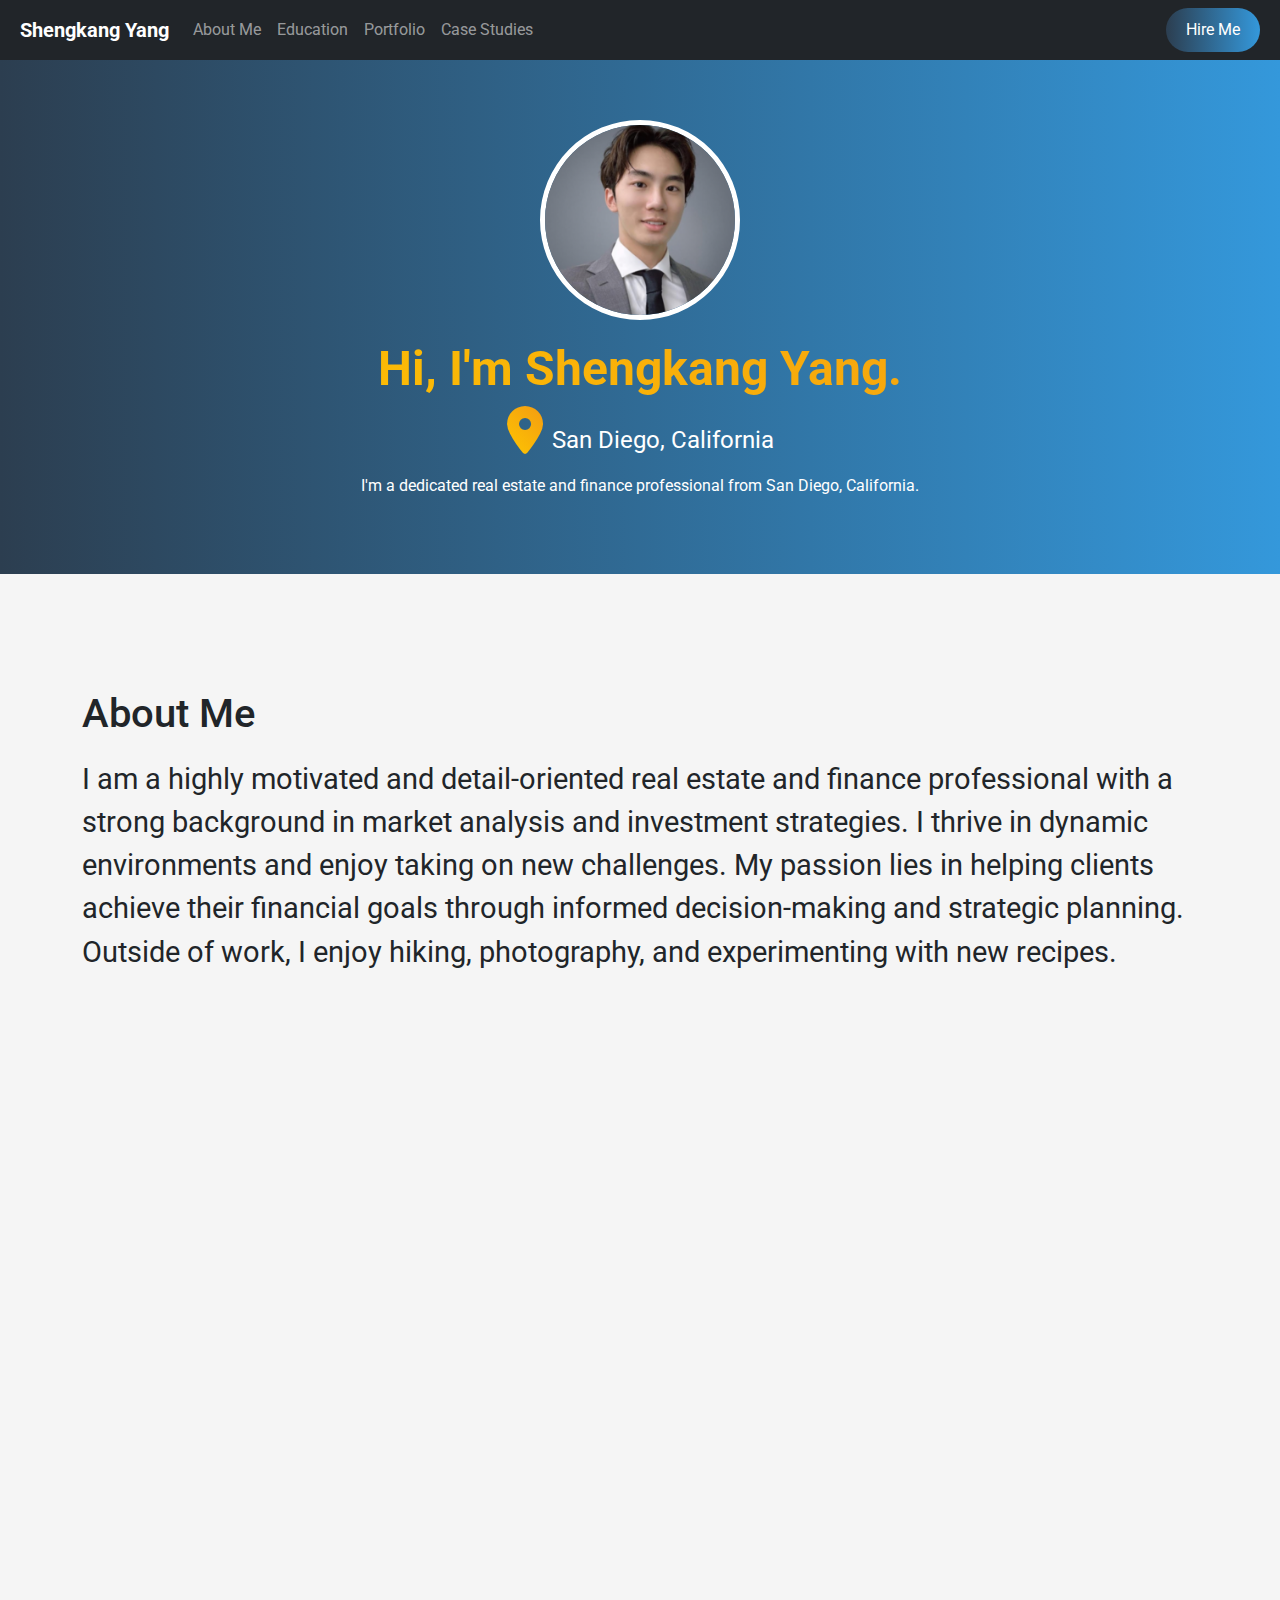
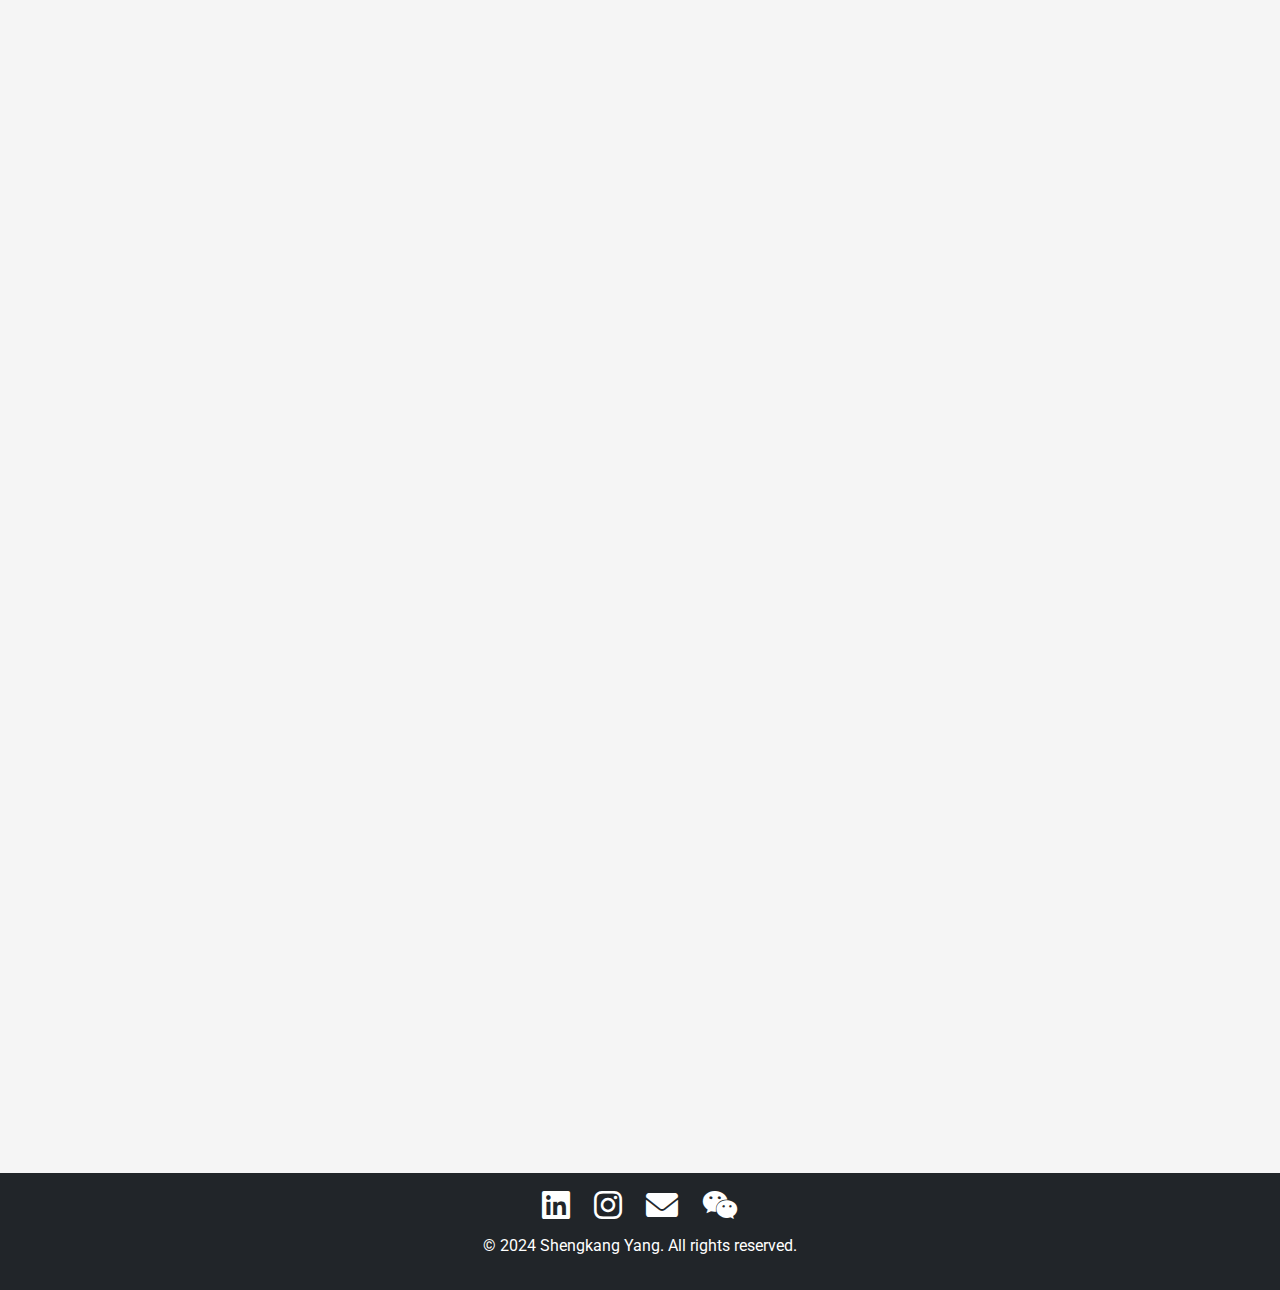
<file: index.html>
<!DOCTYPE html>
<html lang="en">
<head>
    <meta charset="UTF-8">
    <meta name="viewport" content="width=device-width, initial-scale=1.0">
    <title>Shengkang Yang - Professional Portfolio</title>
    <link href="https://cdn.jsdelivr.net/npm/bootstrap@5.1.3/dist/css/bootstrap.min.css" rel="stylesheet">
    <link rel="stylesheet" href="https://cdnjs.cloudflare.com/ajax/libs/font-awesome/6.0.0-beta3/css/all.min.css">
    <link href="https://fonts.googleapis.com/css2?family=Roboto:wght@400;700&display=swap" rel="stylesheet">
    <link rel="stylesheet" href="styles.css">
</head>
<body>
    <nav class="navbar navbar-expand-lg navbar-dark bg-dark fixed-top">
        <div class="container-fluid">
            <a class="navbar-brand" href="#">Shengkang Yang</a>
            <button class="navbar-toggler" type="button" data-bs-toggle="collapse" data-bs-target="#navbarNav" aria-controls="navbarNav" aria-expanded="false" aria-label="Toggle navigation">
                <span class="navbar-toggler-icon"></span>
            </button>
            <div class="collapse navbar-collapse" id="navbarNav">
                <ul class="navbar-nav me-auto">
                    <li class="nav-item"><a class="nav-link" href="#about">About Me</a></li>
                    <li class="nav-item"><a class="nav-link" href="#education">Education</a></li>
                    <li class="nav-item"><a class="nav-link" href="pdf/resume.pdf">Portfolio</a></li>
                    <li class="nav-item"><a class="nav-link" href="#case-studies">Case Studies</a></li>
                </ul>
                <a class="btn hire-me-btn" href="mailto:shy032@ucsd.edu?subject=Hey! Sheng, I want to hire you&body=Hi Shengkang, I would like to discuss a job opportunity with you.">Hire Me</a>
            </div>
        </div>
    </nav>
    <header class="intro-section text-center text-white">
        <div class="container">
            <img src="images/myself.jpg" alt="Shengkang Yang" class="profile-img" id="reactive-image">
            <h1 class="gradient-text">Hi, I'm Shengkang Yang.</h1>
            <p class="location"><i class="fas fa-map-marker-alt gradient-text"></i> <span class="location-text">San Diego, California</span></p>
            <p>I'm a dedicated real estate and finance professional from San Diego, California.</p>
        </div>
    </header>
    <div class="container mt-5 pt-5">
        <section id="about" class="mb-4 reveal-on-scroll">
            <h2 class="section-title">About Me</h2>
            <p class="larger-text">I am a highly motivated and detail-oriented real estate and finance professional with a strong background in market analysis and investment strategies. I thrive in dynamic environments and enjoy taking on new challenges. My passion lies in helping clients achieve their financial goals through informed decision-making and strategic planning. Outside of work, I enjoy hiking, photography, and experimenting with new recipes.</p>
        </section>
        <br>
        <br>
        <br>
        <br>
        <section id="chart" class="mb-4 reveal-on-scroll">
            <h2 class="section-title">Part Realtor, Part Trader</h2>
            <div class="row">
                <div class="col-md-6 edge-text">
                    <h3>Part Realtor</h3>
                    <ul>
                        <li>Property Sales</li>
                        <li>Client Relations</li>
                        <li>Market Analysis</li>
                        <li>Negotiation</li>
                        <li>Real Estate Investment</li>
                    </ul>
                </div>
                <div class="col-md-6 edge-text">
                    <h3>Part Trader</h3>
                    <ul>
                        <li>Stock Trading</li>
                        <li>Options Trading</li>
                        <li>Market Research</li>
                        <li>Technical Analysis</li>
                        <li>Risk Management</li>
                    </ul>
                </div>
                <div class="col-md-12 text-center">
                    <img src="images/pie.png" alt="Pie Chart" class="img-fluid reveal-on-scroll large-img">
                </div>
            </div>
        </section>
        <br>
        <br>
        <br>
        <br>
        <section id="random-facts" class="mb-4 reveal-on-scroll">
            <div class="row">
                <div class="col-md-6">
                    <img src="images/b.png" alt="Random Fact Image" class="img-fluid egg-animation">
                </div>
                <div class="col-md-6 d-flex align-items-center">
                    <div class="content">
                        <h2 class="section-title">Random Facts</h2>
                        <ul>
                            <li>I love hiking in the mountains</li>
                            <li>Enjoy experimenting with new recipes</li>
                            <li>Avid reader of mystery novels</li>
                            <li>Passionate about photography</li>
                            <li>Play the guitar in my free time</li>
                            <li>Travel enthusiast</li>
                            <li>Big fan of sci-fi movies</li>
                        </ul>
                    </div>
                </div>
            </div>
        </section>
        <br>
        <br>
        <br>
        <br>
        
        <section id="education" class="mb-4 reveal-on-scroll">
            <h2 class="section-title">Education</h2>
            <p>Currently pursuing a degree in Finance at UCSD with a focus on real estate market analysis and investment strategies. I have consistently maintained a high GPA and am actively involved in various clubs and organizations related to finance and real estate. My passion for the field drives me to stay updated on market trends and continually seek opportunities for professional growth.</p>
            <p>As a member of the Real Estate Club, I have participated in numerous projects and networking events, gaining valuable insights and connections within the industry. My coursework and hands-on experiences have equipped me with the skills necessary to excel in real estate and finance, and I am eager to apply this knowledge in a professional setting.</p>
        </section>
        <br>
        <br>            
        <br>
        <section id="affiliations" class="mb-4 reveal-on-scroll">
            <h2 class="section-title">Affiliations</h2>
            <div class="affiliation-carousel-wrapper">
                <div class="affiliation-carousel">
                    <div class="affiliation-item"><img src="images/apa.png" alt="Company Logo 1"></div>
                    <div class="affiliation-item"><img src="images/eq.png" alt="Company Logo 2"></div>
                    <div class="affiliation-item"><img src="images/ftmo.png" alt="Company Logo 3"></div>
                    <div class="affiliation-item"><img src="images/nar.png" alt="Company Logo 4"></div>
                    <div class="affiliation-item"><img src="images/nmls.png" alt="Company Logo 5"></div>
                    <div class="affiliation-item"><img src="images/ucsd.png" alt="Company Logo 6"></div>
                </div>
            </div>
            <br>
            <br>
            <br>
            <br>
            <br>
            <br>
<section id="case-studies" class="mb-4">
    <h2>Case Studies</h2>
    <div class="row">
        <div class="col-md-12">
            <div class="case-study">
                <h3>Real Estate Transactions</h3>
                <div class="row">
                    <div class="col-md-6">
                        <p>Assisted in over 50 real estate transactions, ensuring smooth processes from market research to contract signing. Managed property listings and advertising campaigns, resulting in increased customer satisfaction and repeat business.</p>
                        <a href="index2.html" class="btn btn-outline-primary case-study-btn deeper-color">Read the Case Study</a>
                    </div>
                    <div class="col-md-6">
                        <div id="carouselRealEstate" class="carousel slide" data-bs-ride="carousel">
                            <div class="carousel-indicators">
                                <button type="button" data-bs-target="#carouselRealEstate" data-bs-slide-to="0" class="active" aria-current="true" aria-label="Slide 1"></button>
                                <button type="button" data-bs-target="#carouselRealEstate" data-bs-slide-to="1" aria-label="Slide 2"></button>
                                <button type="button" data-bs-target="#carouselRealEstate" data-bs-slide-to="2" aria-label="Slide 3"></button>
                            </div>
                            <div class="carousel-inner">
                                <div class="carousel-item active">
                                    <img src="images/hr1.jpg" class="d-block w-100" alt="Real Estate 1">
                                </div>
                                <div class="carousel-item">
                                    <img src="images/hr2.jpg" class="d-block w-100" alt="Real Estate 2">
                                </div>
                                <div class="carousel-item">
                                    <img src="images/hr3.jpg" class="d-block w-100" alt="Real Estate 3">
                                </div>
                            </div>
                            <button class="carousel-control-prev" type="button" data-bs-target="#carouselRealEstate" data-bs-slide="prev">
                                <span class="carousel-control-prev-icon" aria-hidden="true"></span>
                                <span class="visually-hidden">Previous</span>
                            </button>
                            <button class="carousel-control-next" type="button" data-bs-target="#carouselRealEstate" data-bs-slide="next">
                                <span class="carousel-control-next-icon" aria-hidden="true"></span>
                                <span class="visually-hidden">Next</span>
                            </button>
                        </div>
                    </div>
                </div>
            </div>
        </div>
        <br>
        <br>
        <div class="col-md-12">
            <div class="case-study">
                <h3>Financial Analysis and Trading</h3>
                <div class="row">
                    <div class="col-md-6">
                        <p>Conducted in-depth financial analysis to identify trading opportunities. Successfully predicted market trends and executed high-profit trades, including a 2000% profit on Luna Coin and 353% profit on a $6,500 investment on Robinhood.</p>
                        <a href="index3.html" class="btn btn-outline-primary case-study-btn deeper-color">Read the Case Study</a>
                    </div>
                    <div class="col-md-6">
                        <div id="carouselFinancial" class="carousel slide" data-bs-ride="carousel">
                            <div class="carousel-indicators">
                                <button type="button" data-bs-target="#carouselFinancial" data-bs-slide-to="0" class="active" aria-current="true" aria-label="Slide 1"></button>
                                <button type="button" data-bs-target="#carouselFinancial" data-bs-slide-to="1" aria-label="Slide 2"></button>
                                <button type="button" data-bs-target="#carouselFinancial" data-bs-slide-to="2" aria-label="Slide 3"></button>
                            </div>
                            <div class="carousel-inner">
                                <div class="carousel-item active">
                                    <img src="images/r.png" class="d-block w-100" alt="Investing">
                                </div>
                                <div class="carousel-item">
                                    <img src="images/m.png" class="d-block w-100" alt="Crypto">
                                </div>
                                <div class="carousel-item">
                                    <img src="images/c.png" class="d-block w-100" alt="Quotes">
                                </div>
                            </div>
                            <button class="carousel-control-prev" type="button" data-bs-target="#carouselFinancial" data-bs-slide="prev">
                                <span class="carousel-control-prev-icon" aria-hidden="true"></span>
                                <span class="visually-hidden">Previous</span>
                            </button>
                            <button class="carousel-control-next" type="button" data-bs-target="#carouselFinancial" data-bs-slide="next">
                                <span class="carousel-control-next-icon" aria-hidden="true"></span>
                                <span class="visually-hidden">Next</span>
                            </button>
                        </div>
                    </div>
                </div>
            </div>
        </div>
        <br>
        <br>
        <div class="col-md-12">
            <div class="case-study">
                <h3>Mentorship at UCSD</h3>
                <div class="row">
                    <div class="col-md-6">
                        <p>Provided guidance and support to at-risk youth, helping them develop coping skills and improve behavior. Built positive mentoring relationships, empowering individuals to regain control of their daily lives and plan for long-term success.</p>
                        <a href="index4.html" class="btn btn-outline-primary case-study-btn deeper-color">Read the Case Study</a>
                    </div>
                    <div class="col-md-6">
                        <div id="carouselMentorship" class="carousel slide" data-bs-ride="carousel">
                            <div class="carousel-indicators">
                                <button type="button" data-bs-target="#carouselMentorship" data-bs-slide-to="0" class="active" aria-current="true" aria-label="Slide 1"></button>
                                <button type="button" data-bs-target="#carouselMentorship" data-bs-slide-to="1" aria-label="Slide 2"></button>
                                <button type="button" data-bs-target="#carouselMentorship" data-bs-slide-to="2" aria-label="Slide 3"></button>
                            </div>
                            <div class="carousel-inner">
                                <div class="carousel-item active">
                                    <img src="images/mentorship_1.jpg" class="d-block w-100" alt="Mentorship 1">
                                </div>
                                <div class="carousel-item">
                                    <img src="images/mentorship_2.jpg" class="d-block w-100" alt="Mentorship 2">
                                </div>
                                <div class="carousel-item">
                                    <img src="images/mentorship_3.jpg" class="d-block w-100" alt="Mentorship 3">
                                </div>
                            </div>
                            <button class="carousel-control-prev" type="button" data-bs-target="#carouselMentorship" data-bs-slide="prev">
                                <span class="carousel-control-prev-icon" aria-hidden="true"></span>
                                <span class="visually-hidden">Previous</span>
                            </button>
                            <button class="carousel-control-next" type="button" data-bs-target="#carouselMentorship" data-bs-slide="next">
                                <span class="carousel-control-next-icon" aria-hidden="true"></span>
                                <span class="visually-hidden">Next</span>
                            </button>
                        </div>
                    </div>
                </div>
            </div>
        </div>
    </div>
</section>
            
        
        
        <section id="hire-me" class="mb-4 reveal-on-scroll">
            <h2 class="section-title">Hire Me</h2>
            <p>If you're interested in hiring me, please <a href="mailto:shy032@ucsd.edu?subject=Hey! Sheng, I want to hire you&body=Hi Shengkang, I would like to discuss a job opportunity with you.">email me</a>.</p>
        </section>
    </div>
    <footer class="bg-dark text-white text-center p-3 mt-4">
        <div>
            <a href="https://www.linkedin.com"><i class="fab fa-linkedin fa-2x"></i></a>
            <a href="https://www.instagram.com"><i class="fab fa-instagram fa-2x"></i></a>
            <a href="mailto:shy032@ucsd.edu"><i class="fas fa-envelope fa-2x"></i></a>
            <a href="https://web.wechat.com"><i class="fab fa-weixin fa-2x"></i></a>
        </div>
        <p>&copy; 2024 Shengkang Yang. All rights reserved.</p>
    </footer>
    <script src="https://cdn.jsdelivr.net/npm/bootstrap@5.1.3/dist/js/bootstrap.bundle.min.js"></script>
    <script src="script.js"></script>
</body>
</html>
</file>
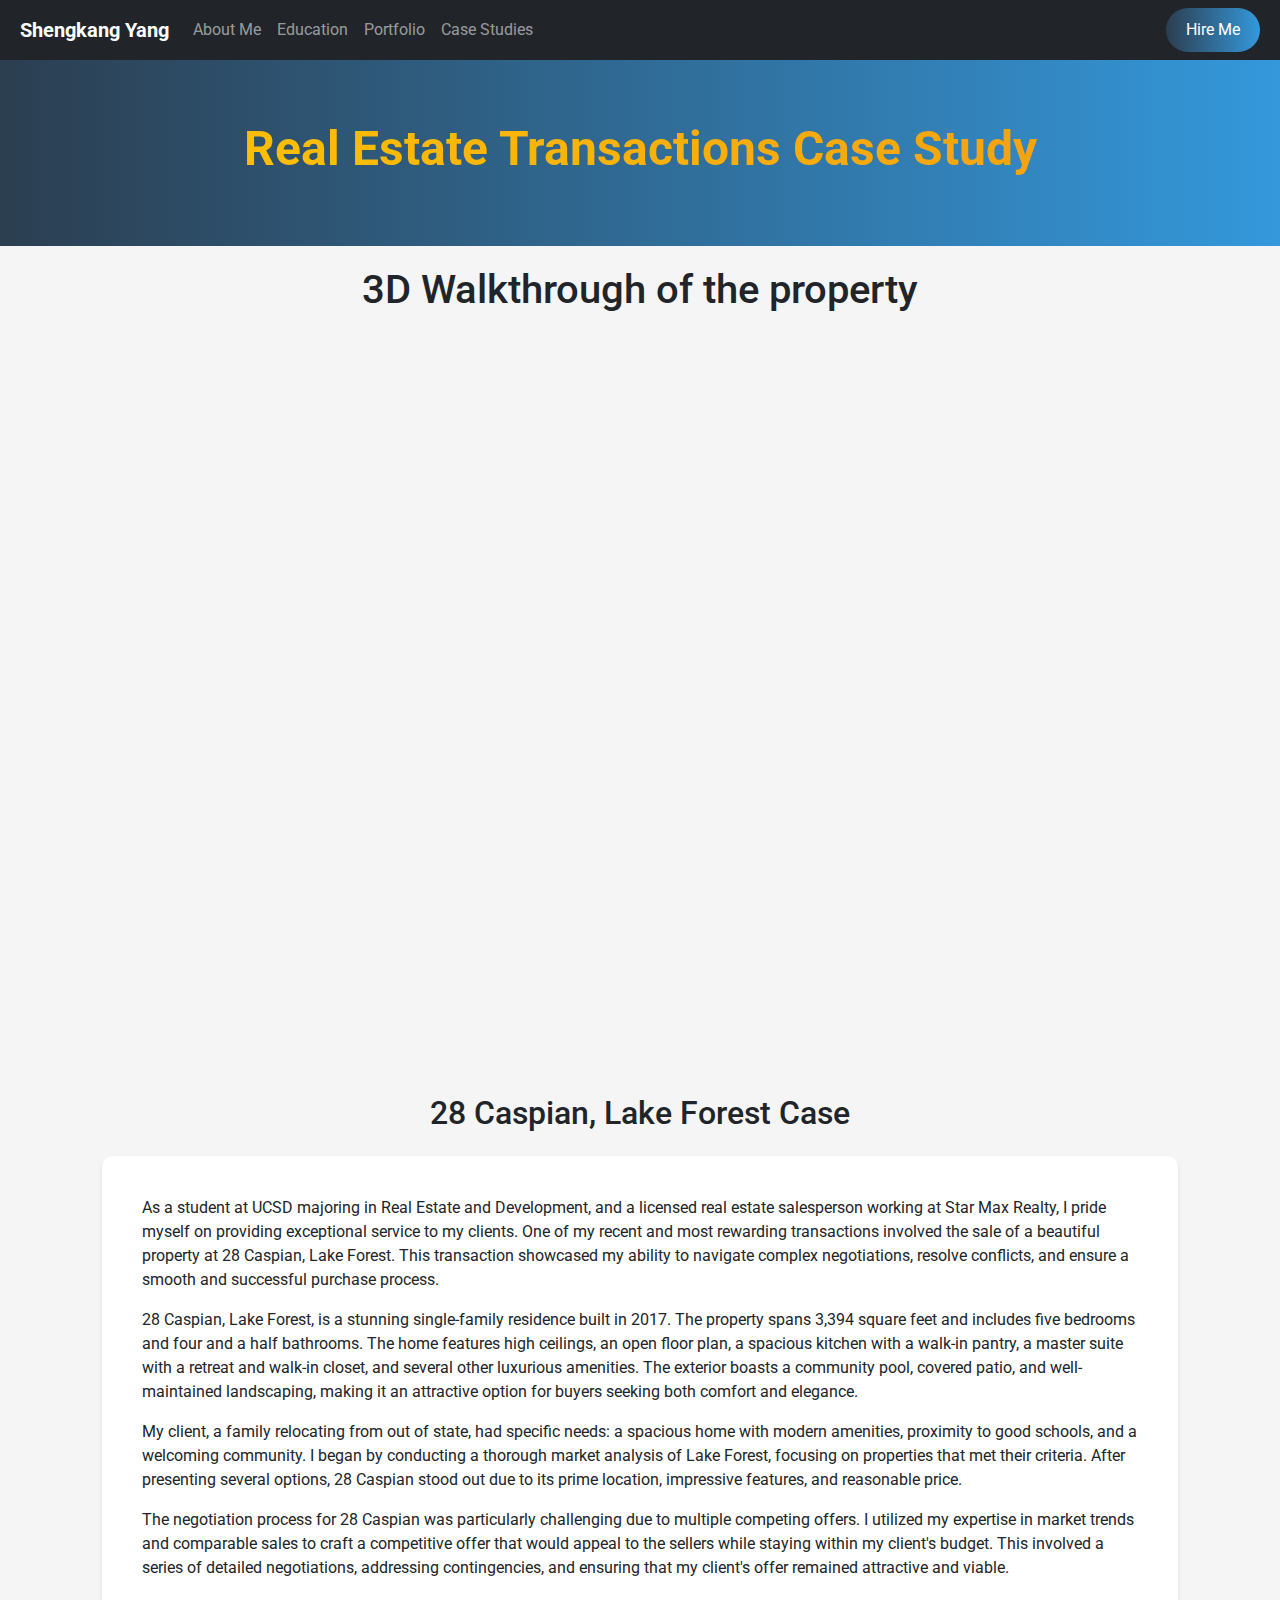
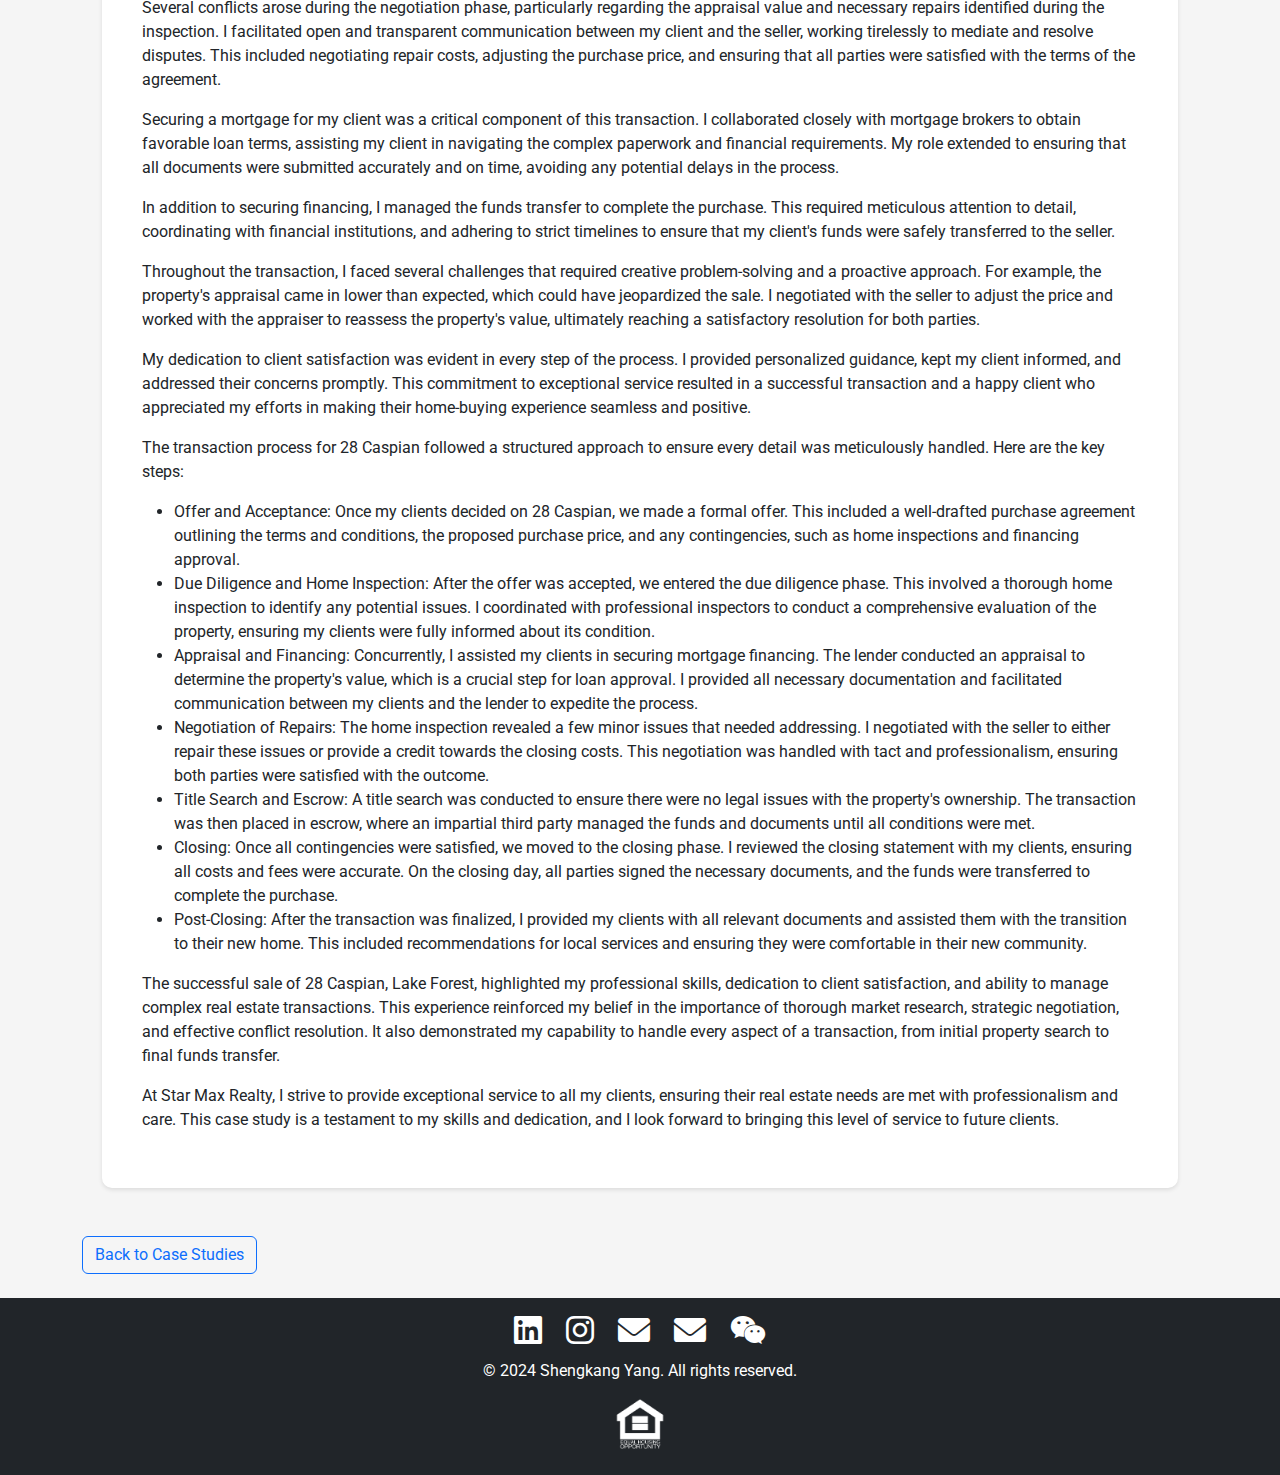
<file: index2.html>
<!DOCTYPE html>
<html lang="en">
<head>
    <meta charset="UTF-8">
    <meta name="viewport" content="width=device-width, initial-scale=1.0">
    <title>Shengkang Yang - Professional Portfolio</title>
    <link href="https://cdn.jsdelivr.net/npm/bootstrap@5.1.3/dist/css/bootstrap.min.css" rel="stylesheet">
    <link rel="stylesheet" href="https://cdnjs.cloudflare.com/ajax/libs/font-awesome/6.0.0-beta3/css/all.min.css">
    <link href="https://fonts.googleapis.com/css2?family=Roboto:wght@400;700&display=swap" rel="stylesheet">
    <link rel="stylesheet" href="styles.css">
</head>
<body>
    <nav class="navbar navbar-expand-lg navbar-dark bg-dark fixed-top">
        <div class="container-fluid">
            <a class="navbar-brand" href="#">Shengkang Yang</a>
            <button class="navbar-toggler" type="button" data-bs-toggle="collapse" data-bs-target="#navbarNav" aria-controls="navbarNav" aria-expanded="false" aria-label="Toggle navigation">
                <span class="navbar-toggler-icon"></span>
            </button>
            <div class="collapse navbar-collapse" id="navbarNav">
                <ul class="navbar-nav me-auto">
                    <li class="nav-item"><a class="nav-link" href="#about">About Me</a></li>
                    <li class="nav-item"><a class="nav-link" href="#education">Education</a></li>
                    <li class="nav-item"><a class="nav-link" href="pdf/resume.pdf">Portfolio</a></li>
                    <li class="nav-item"><a class="nav-link" href="#case-studies">Case Studies</a></li>
                </ul>
                <a class="btn hire-me-btn" href="mailto:shy032@ucsd.edu?subject=Hey! Sheng, I want to hire you&body=Hi Shengkang, I would like to discuss a job opportunity with you.">Hire Me</a>
            </div>
        </div>
    </nav>
    <header class="intro-section text-center text-white">
        <div class="container">
            <h1 class="gradient-text">Real Estate Transactions Case Study</h1>
        </div>
    </header>
    <section class="mb-4 text-center">
        <h2 class="section-title">3D Walkthrough of the property</h2>
        <div class="embed-responsive embed-responsive-16by9 smaller-iframe">
            <iframe class="embed-responsive-item" src="https://my.matterport.com/show/?m=GjX1QYgCFw9" allowfullscreen></iframe>
        </div>
    </section>
    <br>
    <Section>
        <div class="container mt-5 pt-5">
            <section class="mb-4 case-study-content">
                <h2 class="mb-4 text-center"> 28 Caspian, Lake Forest Case</h2>
                <div class="content-container">
                    <p>As a student at UCSD majoring in Real Estate and Development, and a licensed real estate salesperson working at Star Max Realty, I pride myself on providing exceptional service to my clients. One of my recent and most rewarding transactions involved the sale of a beautiful property at 28 Caspian, Lake Forest. This transaction showcased my ability to navigate complex negotiations, resolve conflicts, and ensure a smooth and successful purchase process.</p>
                    <p>28 Caspian, Lake Forest, is a stunning single-family residence built in 2017. The property spans 3,394 square feet and includes five bedrooms and four and a half bathrooms. The home features high ceilings, an open floor plan, a spacious kitchen with a walk-in pantry, a master suite with a retreat and walk-in closet, and several other luxurious amenities. The exterior boasts a community pool, covered patio, and well-maintained landscaping, making it an attractive option for buyers seeking both comfort and elegance.</p>
                    <p>My client, a family relocating from out of state, had specific needs: a spacious home with modern amenities, proximity to good schools, and a welcoming community. I began by conducting a thorough market analysis of Lake Forest, focusing on properties that met their criteria. After presenting several options, 28 Caspian stood out due to its prime location, impressive features, and reasonable price.</p>
                    <p>The negotiation process for 28 Caspian was particularly challenging due to multiple competing offers. I utilized my expertise in market trends and comparable sales to craft a competitive offer that would appeal to the sellers while staying within my client's budget. This involved a series of detailed negotiations, addressing contingencies, and ensuring that my client's offer remained attractive and viable.</p>
                    <p>Several conflicts arose during the negotiation phase, particularly regarding the appraisal value and necessary repairs identified during the inspection. I facilitated open and transparent communication between my client and the seller, working tirelessly to mediate and resolve disputes. This included negotiating repair costs, adjusting the purchase price, and ensuring that all parties were satisfied with the terms of the agreement.</p>
                    <p>Securing a mortgage for my client was a critical component of this transaction. I collaborated closely with mortgage brokers to obtain favorable loan terms, assisting my client in navigating the complex paperwork and financial requirements. My role extended to ensuring that all documents were submitted accurately and on time, avoiding any potential delays in the process.</p>
                    <p>In addition to securing financing, I managed the funds transfer to complete the purchase. This required meticulous attention to detail, coordinating with financial institutions, and adhering to strict timelines to ensure that my client's funds were safely transferred to the seller.</p>
                    <p>Throughout the transaction, I faced several challenges that required creative problem-solving and a proactive approach. For example, the property's appraisal came in lower than expected, which could have jeopardized the sale. I negotiated with the seller to adjust the price and worked with the appraiser to reassess the property's value, ultimately reaching a satisfactory resolution for both parties.</p>
                    <p>My dedication to client satisfaction was evident in every step of the process. I provided personalized guidance, kept my client informed, and addressed their concerns promptly. This commitment to exceptional service resulted in a successful transaction and a happy client who appreciated my efforts in making their home-buying experience seamless and positive.</p>
                    <p>The transaction process for 28 Caspian followed a structured approach to ensure every detail was meticulously handled. Here are the key steps:</p>
                <ul>
                    <li>Offer and Acceptance: Once my clients decided on 28 Caspian, we made a formal offer. This included a well-drafted purchase agreement outlining the terms and conditions, the proposed purchase price, and any contingencies, such as home inspections and financing approval.</li>
                    <li>Due Diligence and Home Inspection: After the offer was accepted, we entered the due diligence phase. This involved a thorough home inspection to identify any potential issues. I coordinated with professional inspectors to conduct a comprehensive evaluation of the property, ensuring my clients were fully informed about its condition.</li>
                    <li>Appraisal and Financing: Concurrently, I assisted my clients in securing mortgage financing. The lender conducted an appraisal to determine the property's value, which is a crucial step for loan approval. I provided all necessary documentation and facilitated communication between my clients and the lender to expedite the process.</li>
                    <li>Negotiation of Repairs: The home inspection revealed a few minor issues that needed addressing. I negotiated with the seller to either repair these issues or provide a credit towards the closing costs. This negotiation was handled with tact and professionalism, ensuring both parties were satisfied with the outcome.</li>
                    <li>Title Search and Escrow: A title search was conducted to ensure there were no legal issues with the property's ownership. The transaction was then placed in escrow, where an impartial third party managed the funds and documents until all conditions were met.</li>
                    <li>Closing: Once all contingencies were satisfied, we moved to the closing phase. I reviewed the closing statement with my clients, ensuring all costs and fees were accurate. On the closing day, all parties signed the necessary documents, and the funds were transferred to complete the purchase.</li>
                    <li>Post-Closing: After the transaction was finalized, I provided my clients with all relevant documents and assisted them with the transition to their new home. This included recommendations for local services and ensuring they were comfortable in their new community.</li>
                </ul>
                <p>The successful sale of 28 Caspian, Lake Forest, highlighted my professional skills, dedication to client satisfaction, and ability to manage complex real estate transactions. This experience reinforced my belief in the importance of thorough market research, strategic negotiation, and effective conflict resolution. It also demonstrated my capability to handle every aspect of a transaction, from initial property search to final funds transfer.</p>
                <p>At Star Max Realty, I strive to provide exceptional service to all my clients, ensuring their real estate needs are met with professionalism and care. This case study is a testament to my skills and dedication, and I look forward to bringing this level of service to future clients.</p>
            </div>
    </section>
        <a href="index.html#case-studies" class="btn btn-outline-primary mt-4">Back to Case Studies</a>
    </div>
    <footer class="bg-dark text-white text-center p-3 mt-4">
        <div>
            <a href="https://www.linkedin.com"><i class="fab fa-linkedin fa-2x"></i></a>
            <a href="https://www.instagram.com"><i class="fab fa-instagram fa-2x"></i></a>
            <a href="mailto:shy032@ucsd.edu"><i class="fas fa-envelope fa-2x"></i></a>
            <a href="mailto:shy032@ucsd.edu"><i class="fas fa-envelope fa-2x"></i></a>
            <a href="https://web.wechat.com"><i class="fab fa-weixin fa-2x"></i></a>
        </div>
        <p>&copy; 2024 Shengkang Yang. All rights reserved.</p>
        <div>
            <img src="images/eq.png" alt="Equal Housing Opportunity" style="max-height: 50px;">
        </div>
    </footer>
    <script src="https://cdn.jsdelivr.net/npm/bootstrap@5.1.3/dist/js/bootstrap.bundle.min.js"></script>
    <script src="script.js"></script>
    </body>
</html>
</file>
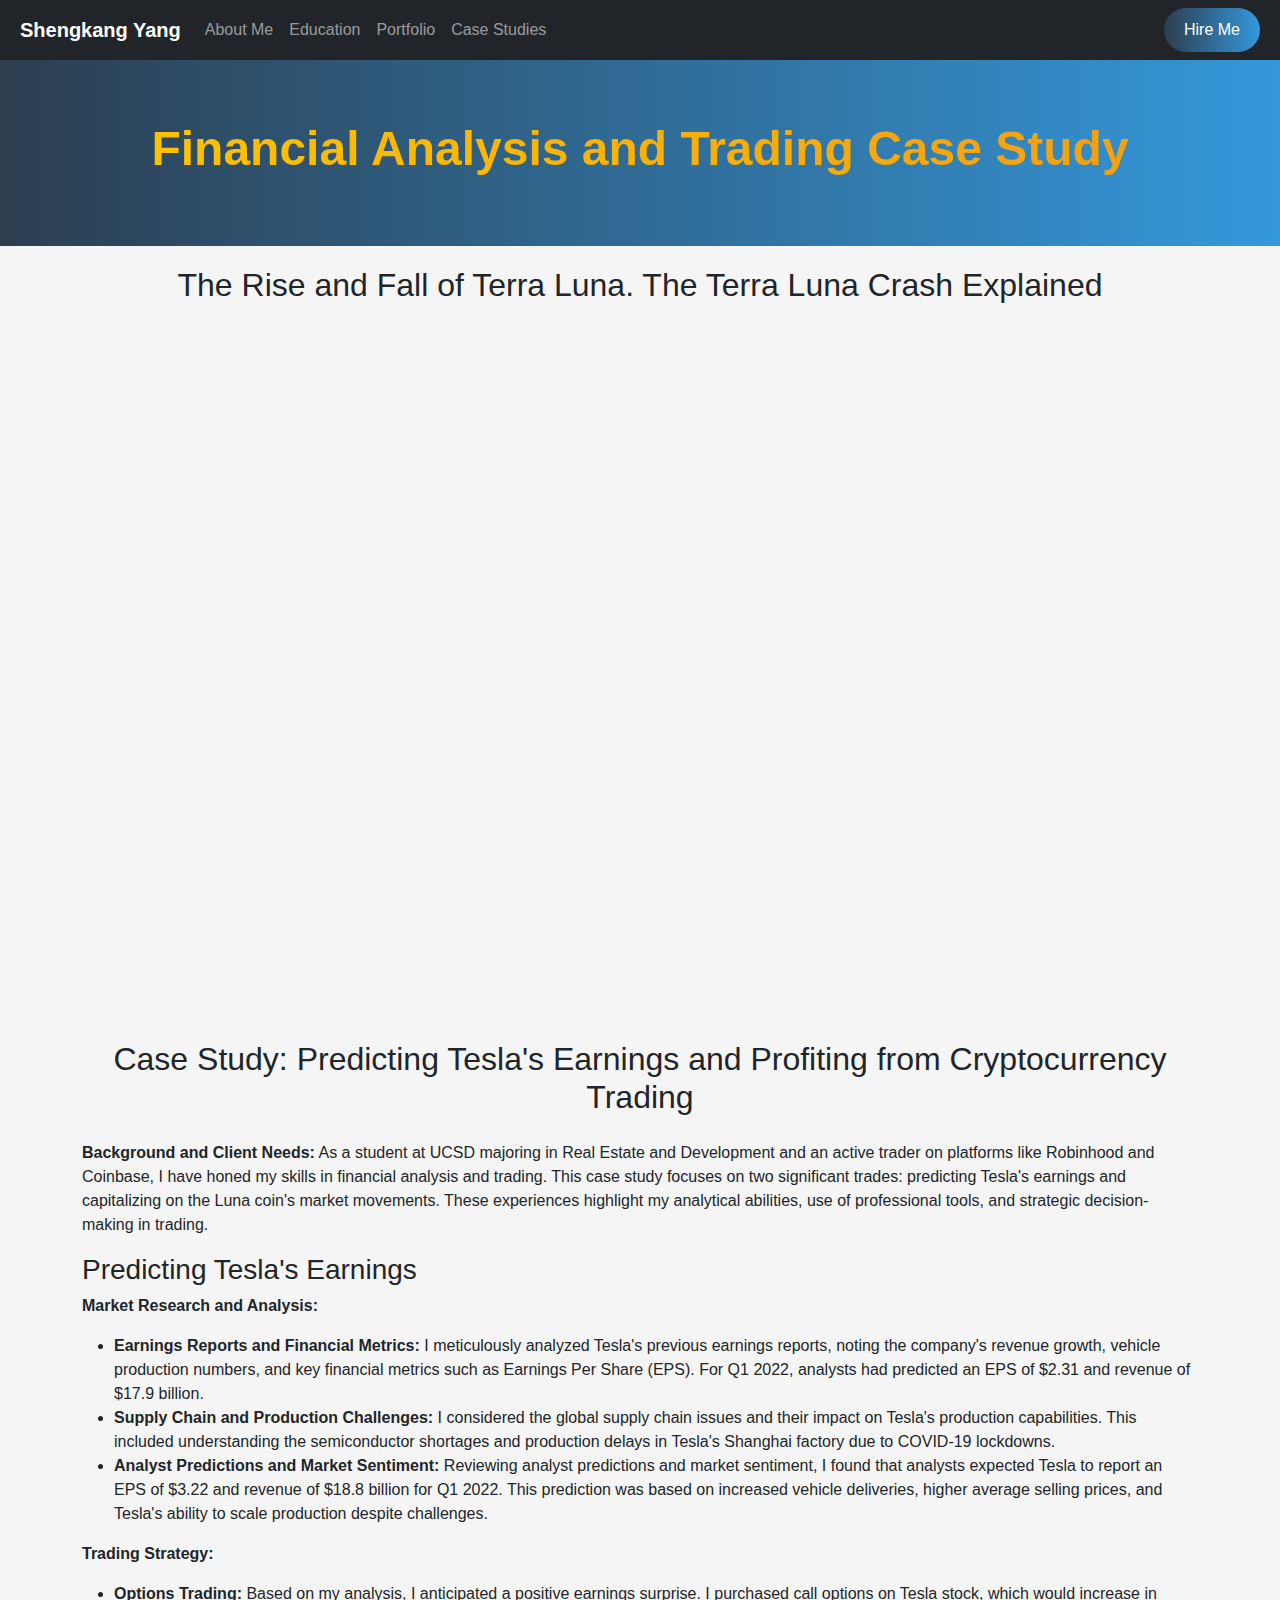
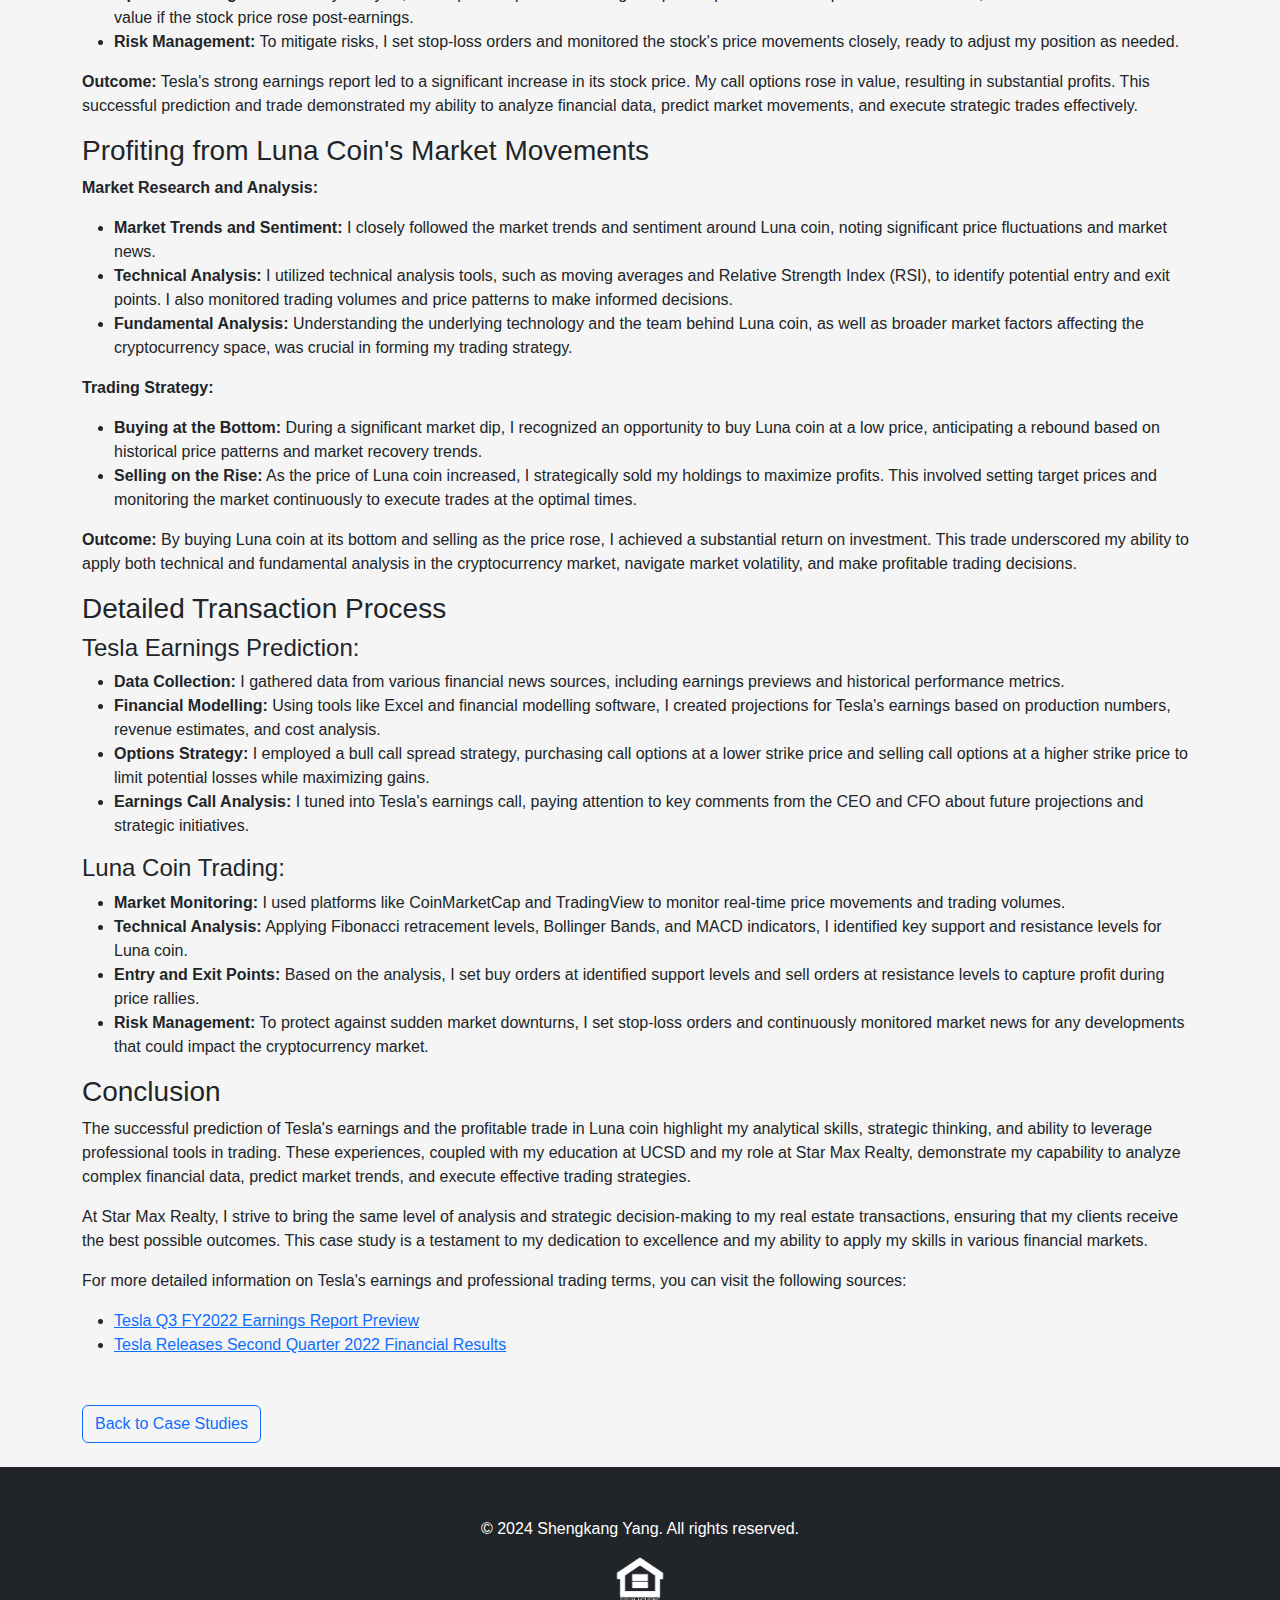
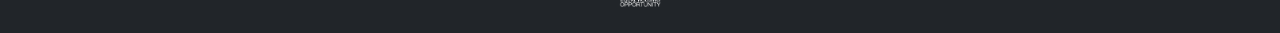
<file: index3.html>
<!DOCTYPE html>
<html lang="en">
<head>
    <meta charset="UTF-8">
    <meta name="viewport" content="width=device-width, initial-scale=1.0">
    <title>Financial Analysis and Trading Case Study</title>
    <link href="https://cdn.jsdelivr.net/npm/bootstrap@5.1.3/dist/css/bootstrap.min.css" rel="stylesheet">
    <link rel="stylesheet" href="styles.css">
</head>
<body>
    <nav class="navbar navbar-expand-lg navbar-dark bg-dark fixed-top">
        <div class="container-fluid">
            <a class="navbar-brand" href="#">Shengkang Yang</a>
            <button class="navbar-toggler" type="button" data-bs-toggle="collapse" data-bs-target="#navbarNav" aria-controls="navbarNav" aria-expanded="false" aria-label="Toggle navigation">
                <span class="navbar-toggler-icon"></span>
            </button>
            <div class="collapse navbar-collapse" id="navbarNav">
                <ul class="navbar-nav me-auto">
                    <li class="nav-item"><a class="nav-link" href="index.html#about">About Me</a></li>
                    <li class="nav-item"><a class="nav-link" href="index.html#education">Education</a></li>
                    <li class="nav-item"><a class="nav-link" href="pdf/resume.pdf">Portfolio</a></li>
                    <li class="nav-item"><a class="nav-link" href="index.html#case-studies">Case Studies</a></li>
                </ul>
                <a class="btn hire-me-btn" href="mailto:shy032@ucsd.edu?subject=Hey! Sheng, I want to hire you&body=Hi Shengkang, I would like to discuss a job opportunity with you.">Hire Me</a>
            </div>
        </div>
    </nav>
    <header class="intro-section text-center text-white">
        <div class="container">
            <h1 class="gradient-text">Financial Analysis and Trading Case Study</h1>
        </div>
    </header>
    <section>
        <h2 class="mb-4 text-center">The Rise and Fall of Terra Luna. The Terra Luna Crash Explained</h2>
        <div class="embed-responsive embed-responsive-16by9 smaller-iframe">
            <iframe class="embed-responsive-item" src="https://www.youtube.com/embed/tWsAwpo2phc?si=tvOYWZ7paNZfNc7d" allowfullscreen></iframe>
        </div>
    </section>
    <div class="container mt-5 pt-5">
        <section class="mb-4 case-study-content">
            <h2 class="mb-4 text-center">Case Study: Predicting Tesla's Earnings and Profiting from Cryptocurrency Trading</h2>
            <p><strong>Background and Client Needs:</strong> As a student at UCSD majoring in Real Estate and Development and an active trader on platforms like Robinhood and Coinbase, I have honed my skills in financial analysis and trading. This case study focuses on two significant trades: predicting Tesla's earnings and capitalizing on the Luna coin's market movements. These experiences highlight my analytical abilities, use of professional tools, and strategic decision-making in trading.</p>

            <h3>Predicting Tesla's Earnings</h3>
            <p><strong>Market Research and Analysis:</strong></p>
            <ul>
                <li><strong>Earnings Reports and Financial Metrics:</strong> I meticulously analyzed Tesla's previous earnings reports, noting the company's revenue growth, vehicle production numbers, and key financial metrics such as Earnings Per Share (EPS). For Q1 2022, analysts had predicted an EPS of $2.31 and revenue of $17.9 billion.</li>
                <li><strong>Supply Chain and Production Challenges:</strong> I considered the global supply chain issues and their impact on Tesla's production capabilities. This included understanding the semiconductor shortages and production delays in Tesla's Shanghai factory due to COVID-19 lockdowns.</li>
                <li><strong>Analyst Predictions and Market Sentiment:</strong> Reviewing analyst predictions and market sentiment, I found that analysts expected Tesla to report an EPS of $3.22 and revenue of $18.8 billion for Q1 2022. This prediction was based on increased vehicle deliveries, higher average selling prices, and Tesla's ability to scale production despite challenges.</li>
            </ul>
            <p><strong>Trading Strategy:</strong></p>
            <ul>
                <li><strong>Options Trading:</strong> Based on my analysis, I anticipated a positive earnings surprise. I purchased call options on Tesla stock, which would increase in value if the stock price rose post-earnings.</li>
                <li><strong>Risk Management:</strong> To mitigate risks, I set stop-loss orders and monitored the stock's price movements closely, ready to adjust my position as needed.</li>
            </ul>
            <p><strong>Outcome:</strong> Tesla's strong earnings report led to a significant increase in its stock price. My call options rose in value, resulting in substantial profits. This successful prediction and trade demonstrated my ability to analyze financial data, predict market movements, and execute strategic trades effectively.</p>

            <h3>Profiting from Luna Coin's Market Movements</h3>
            <p><strong>Market Research and Analysis:</strong></p>
            <ul>
                <li><strong>Market Trends and Sentiment:</strong> I closely followed the market trends and sentiment around Luna coin, noting significant price fluctuations and market news.</li>
                <li><strong>Technical Analysis:</strong> I utilized technical analysis tools, such as moving averages and Relative Strength Index (RSI), to identify potential entry and exit points. I also monitored trading volumes and price patterns to make informed decisions.</li>
                <li><strong>Fundamental Analysis:</strong> Understanding the underlying technology and the team behind Luna coin, as well as broader market factors affecting the cryptocurrency space, was crucial in forming my trading strategy.</li>
            </ul>
            <p><strong>Trading Strategy:</strong></p>
            <ul>
                <li><strong>Buying at the Bottom:</strong> During a significant market dip, I recognized an opportunity to buy Luna coin at a low price, anticipating a rebound based on historical price patterns and market recovery trends.</li>
                <li><strong>Selling on the Rise:</strong> As the price of Luna coin increased, I strategically sold my holdings to maximize profits. This involved setting target prices and monitoring the market continuously to execute trades at the optimal times.</li>
            </ul>
            <p><strong>Outcome:</strong> By buying Luna coin at its bottom and selling as the price rose, I achieved a substantial return on investment. This trade underscored my ability to apply both technical and fundamental analysis in the cryptocurrency market, navigate market volatility, and make profitable trading decisions.</p>

            <h3>Detailed Transaction Process</h3>
            <h4>Tesla Earnings Prediction:</h4>
            <ul>
                <li><strong>Data Collection:</strong> I gathered data from various financial news sources, including earnings previews and historical performance metrics.</li>
                <li><strong>Financial Modelling:</strong> Using tools like Excel and financial modelling software, I created projections for Tesla's earnings based on production numbers, revenue estimates, and cost analysis.</li>
                <li><strong>Options Strategy:</strong> I employed a bull call spread strategy, purchasing call options at a lower strike price and selling call options at a higher strike price to limit potential losses while maximizing gains.</li>
                <li><strong>Earnings Call Analysis:</strong> I tuned into Tesla's earnings call, paying attention to key comments from the CEO and CFO about future projections and strategic initiatives.</li>
            </ul>

            <h4>Luna Coin Trading:</h4>
            <ul>
                <li><strong>Market Monitoring:</strong> I used platforms like CoinMarketCap and TradingView to monitor real-time price movements and trading volumes.</li>
                <li><strong>Technical Analysis:</strong> Applying Fibonacci retracement levels, Bollinger Bands, and MACD indicators, I identified key support and resistance levels for Luna coin.</li>
                <li><strong>Entry and Exit Points:</strong> Based on the analysis, I set buy orders at identified support levels and sell orders at resistance levels to capture profit during price rallies.</li>
                <li><strong>Risk Management:</strong> To protect against sudden market downturns, I set stop-loss orders and continuously monitored market news for any developments that could impact the cryptocurrency market.</li>
            </ul>

            <h3>Conclusion</h3>
            <p>The successful prediction of Tesla's earnings and the profitable trade in Luna coin highlight my analytical skills, strategic thinking, and ability to leverage professional tools in trading. These experiences, coupled with my education at UCSD and my role at Star Max Realty, demonstrate my capability to analyze complex financial data, predict market trends, and execute effective trading strategies.</p>
            <p>At Star Max Realty, I strive to bring the same level of analysis and strategic decision-making to my real estate transactions, ensuring that my clients receive the best possible outcomes. This case study is a testament to my dedication to excellence and my ability to apply my skills in various financial markets.</p>
            <p>For more detailed information on Tesla's earnings and professional trading terms, you can visit the following sources:</p>
            <ul>
                <li><a href="https://www.investopedia.com/tesla-tsla-q3-fy2022-earnings-report-preview-6825383">Tesla Q3 FY2022 Earnings Report Preview</a></li>
                <li><a href="https://www.tesla.com/presskit">Tesla Releases Second Quarter 2022 Financial Results</a></li>
            </ul>
        </section>
        <a href="index.html#case-studies" class="btn btn-outline-primary mt-4">Back to Case Studies</a>
    </div>
    <footer class="bg-dark text-white text-center p-3 mt-4">
        <div>
            <a href="https://www.linkedin.com"><i class="fab fa-linkedin fa-2x"></i></a>
            <a href="https://www.instagram.com"><i class="fab fa-instagram fa-2x"></i></a>
            <a href="mailto:shy032@ucsd.edu"><i class="fas fa-envelope fa-2x"></i></a>
            <a href="https://web.wechat.com"><i class="fab fa-weixin fa-2x"></i></a>
        </div>
        <p>&copy; 2024 Shengkang Yang. All rights reserved.</p>
        <div>
            <img src="images/eq.png" alt="Equal Housing Opportunity" style="max-height: 50px;">
        </div>
    </footer>
    <script src="https://cdn.jsdelivr.net/npm/bootstrap@5.1.3/dist/js/bootstrap.bundle.min.js"></script>
    <script src="script.js"></script>
</body>
</html>
</file>
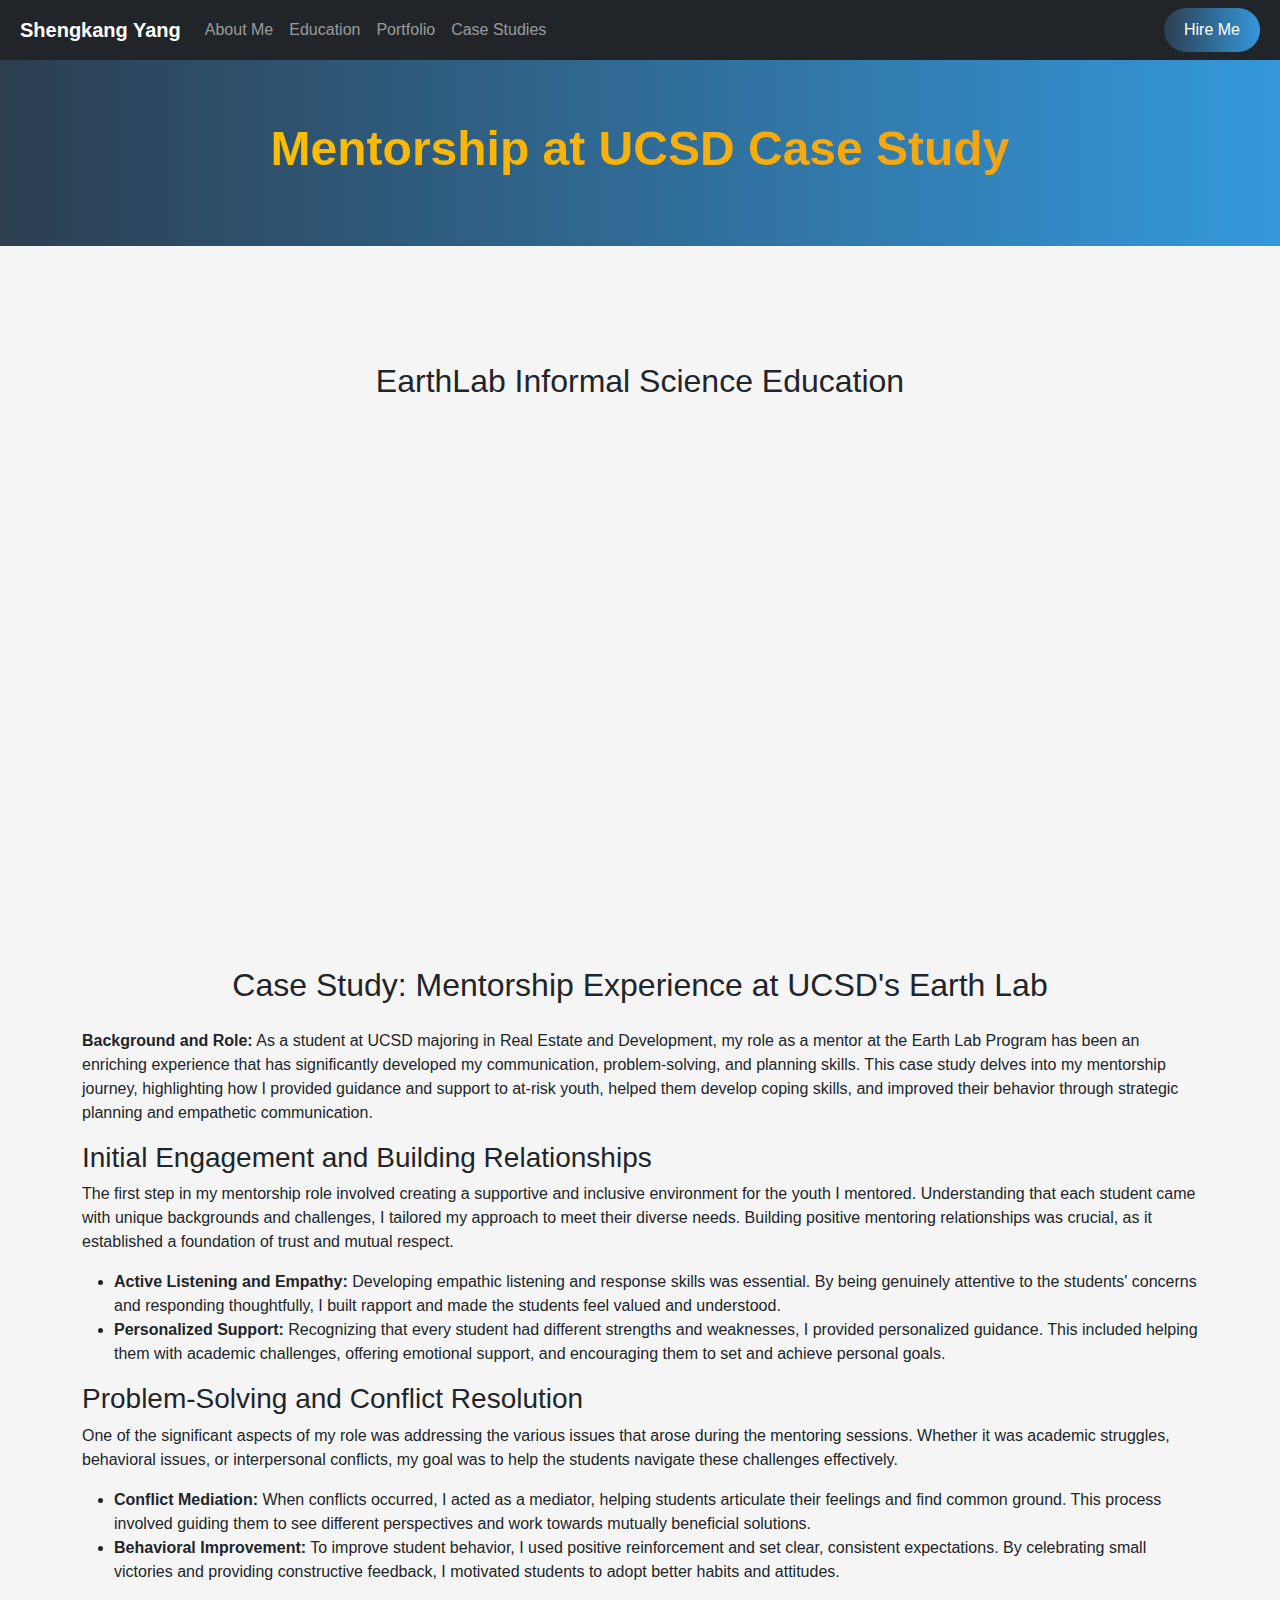
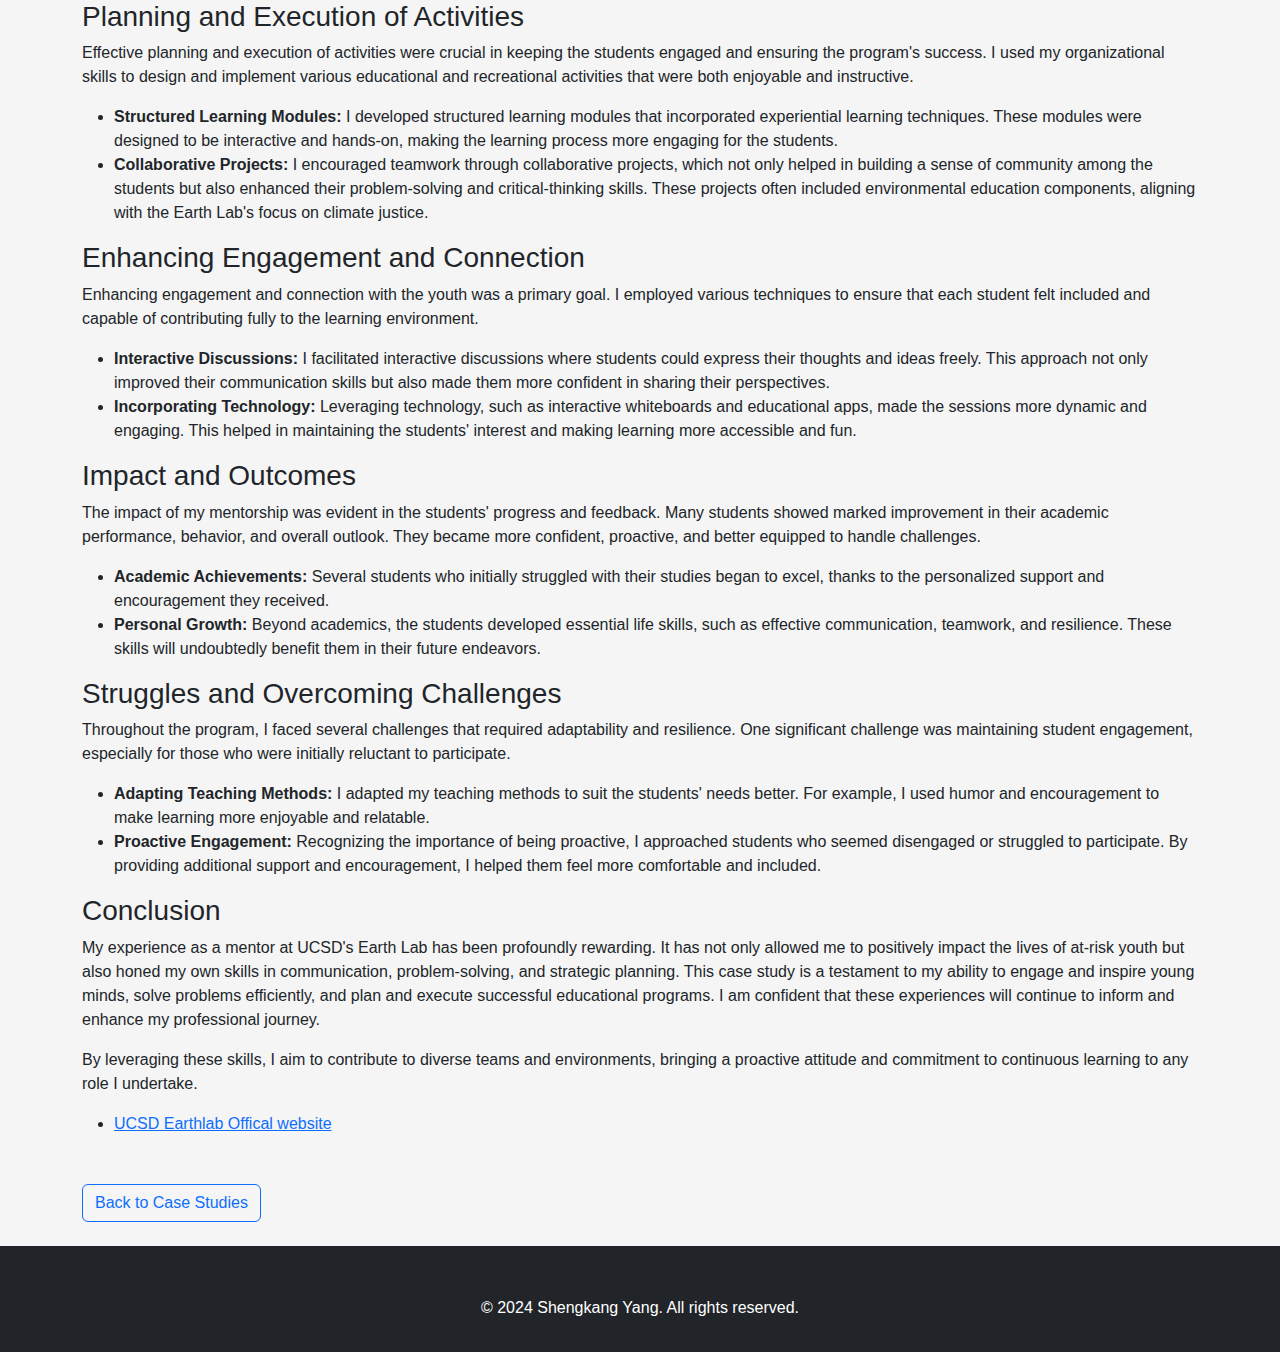
<file: index4.html>
<!DOCTYPE html>
<html lang="en">
<head>
    <meta charset="UTF-8">
    <meta name="viewport" content="width=device-width, initial-scale=1.0">
    <title>Mentorship at UCSD Case Study</title>
    <link href="https://cdn.jsdelivr.net/npm/bootstrap@5.1.3/dist/css/bootstrap.min.css" rel="stylesheet">
    <link rel="stylesheet" href="styles.css">
</head>
<body>
    <nav class="navbar navbar-expand-lg navbar-dark bg-dark fixed-top">
        <div class="container-fluid">
            <a class="navbar-brand" href="#">Shengkang Yang</a>
            <button class="navbar-toggler" type="button" data-bs-toggle="collapse" data-bs-target="#navbarNav" aria-controls="navbarNav" aria-expanded="false" aria-label="Toggle navigation">
                <span class="navbar-toggler-icon"></span>
            </button>
            <div class="collapse navbar-collapse" id="navbarNav">
                <ul class="navbar-nav me-auto">
                    <li class="nav-item"><a class="nav-link" href="index.html#about">About Me</a></li>
                    <li class="nav-item"><a class="nav-link" href="index.html#education">Education</a></li>
                    <li class="nav-item"><a class="nav-link" href="pdf/resume.pdf">Portfolio</a></li>
                    <li class="nav-item"><a class="nav-link" href="index.html#case-studies">Case Studies</a></li>
                </ul>
                <a class="btn hire-me-btn" href="mailto:shy032@ucsd.edu?subject=Hey! Sheng, I want to hire you&body=Hi Shengkang, I would like to discuss a job opportunity with you.">Hire Me</a>
            </div>
        </div>
    </nav>
    <header class="intro-section text-center text-white">
        <div class="container">
            <h1 class="gradient-text">Mentorship at UCSD Case Study</h1>
        </div>
    </header>

    <div class="container mt-5 pt-5">
        <section>
            <h2 class="mb-4 text-center">EarthLab Informal Science Education</h2>
            <div class="embed-responsive embed-responsive-16by9 smaller-iframe">
                <iframe class="embed-responsive-item" src="https://www.youtube.com/embed/THsVaYeGyu8?si=yEisUOqDFmBY7C0M" allowfullscreen></iframe>
            </div>
        </section>
        <section class="mb-4 case-study-content">
            <h2 class="mb-4 text-center">Case Study: Mentorship Experience at UCSD's Earth Lab</h2>
            <p><strong>Background and Role:</strong> As a student at UCSD majoring in Real Estate and Development, my role as a mentor at the Earth Lab Program has been an enriching experience that has significantly developed my communication, problem-solving, and planning skills. This case study delves into my mentorship journey, highlighting how I provided guidance and support to at-risk youth, helped them develop coping skills, and improved their behavior through strategic planning and empathetic communication.</p>

            <h3>Initial Engagement and Building Relationships</h3>
            <p>The first step in my mentorship role involved creating a supportive and inclusive environment for the youth I mentored. Understanding that each student came with unique backgrounds and challenges, I tailored my approach to meet their diverse needs. Building positive mentoring relationships was crucial, as it established a foundation of trust and mutual respect.</p>
            <ul>
                <li><strong>Active Listening and Empathy:</strong> Developing empathic listening and response skills was essential. By being genuinely attentive to the students' concerns and responding thoughtfully, I built rapport and made the students feel valued and understood.</li>
                <li><strong>Personalized Support:</strong> Recognizing that every student had different strengths and weaknesses, I provided personalized guidance. This included helping them with academic challenges, offering emotional support, and encouraging them to set and achieve personal goals.</li>
            </ul>

            <h3>Problem-Solving and Conflict Resolution</h3>
            <p>One of the significant aspects of my role was addressing the various issues that arose during the mentoring sessions. Whether it was academic struggles, behavioral issues, or interpersonal conflicts, my goal was to help the students navigate these challenges effectively.</p>
            <ul>
                <li><strong>Conflict Mediation:</strong> When conflicts occurred, I acted as a mediator, helping students articulate their feelings and find common ground. This process involved guiding them to see different perspectives and work towards mutually beneficial solutions.</li>
                <li><strong>Behavioral Improvement:</strong> To improve student behavior, I used positive reinforcement and set clear, consistent expectations. By celebrating small victories and providing constructive feedback, I motivated students to adopt better habits and attitudes.</li>
            </ul>

            <h3>Planning and Execution of Activities</h3>
            <p>Effective planning and execution of activities were crucial in keeping the students engaged and ensuring the program's success. I used my organizational skills to design and implement various educational and recreational activities that were both enjoyable and instructive.</p>
            <ul>
                <li><strong>Structured Learning Modules:</strong> I developed structured learning modules that incorporated experiential learning techniques. These modules were designed to be interactive and hands-on, making the learning process more engaging for the students.</li>
                <li><strong>Collaborative Projects:</strong> I encouraged teamwork through collaborative projects, which not only helped in building a sense of community among the students but also enhanced their problem-solving and critical-thinking skills. These projects often included environmental education components, aligning with the Earth Lab's focus on climate justice.</li>
            </ul>

            <h3>Enhancing Engagement and Connection</h3>
            <p>Enhancing engagement and connection with the youth was a primary goal. I employed various techniques to ensure that each student felt included and capable of contributing fully to the learning environment.</p>
            <ul>
                <li><strong>Interactive Discussions:</strong> I facilitated interactive discussions where students could express their thoughts and ideas freely. This approach not only improved their communication skills but also made them more confident in sharing their perspectives.</li>
                <li><strong>Incorporating Technology:</strong> Leveraging technology, such as interactive whiteboards and educational apps, made the sessions more dynamic and engaging. This helped in maintaining the students' interest and making learning more accessible and fun.</li>
            </ul>

            <h3>Impact and Outcomes</h3>
            <p>The impact of my mentorship was evident in the students' progress and feedback. Many students showed marked improvement in their academic performance, behavior, and overall outlook. They became more confident, proactive, and better equipped to handle challenges.</p>
            <ul>
                <li><strong>Academic Achievements:</strong> Several students who initially struggled with their studies began to excel, thanks to the personalized support and encouragement they received.</li>
                <li><strong>Personal Growth:</strong> Beyond academics, the students developed essential life skills, such as effective communication, teamwork, and resilience. These skills will undoubtedly benefit them in their future endeavors.</li>
            </ul>

            <h3>Struggles and Overcoming Challenges</h3>
            <p>Throughout the program, I faced several challenges that required adaptability and resilience. One significant challenge was maintaining student engagement, especially for those who were initially reluctant to participate.</p>
            <ul>
                <li><strong>Adapting Teaching Methods:</strong> I adapted my teaching methods to suit the students' needs better. For example, I used humor and encouragement to make learning more enjoyable and relatable.</li>
                <li><strong>Proactive Engagement:</strong> Recognizing the importance of being proactive, I approached students who seemed disengaged or struggled to participate. By providing additional support and encouragement, I helped them feel more comfortable and included.</li>
            </ul>

            <h3>Conclusion</h3>
            <p>My experience as a mentor at UCSD's Earth Lab has been profoundly rewarding. It has not only allowed me to positively impact the lives of at-risk youth but also honed my own skills in communication, problem-solving, and strategic planning. This case study is a testament to my ability to engage and inspire young minds, solve problems efficiently, and plan and execute successful educational programs. I am confident that these experiences will continue to inform and enhance my professional journey.</p>
            <p>By leveraging these skills, I aim to contribute to diverse teams and environments, bringing a proactive attitude and commitment to continuous learning to any role I undertake.</p>
            <ul>
                <li><a href="https://gjustice.ucsd.edu/earthlab/">UCSD Earthlab Offical website</a></li>
        </section>
        <a href="index.html#case-studies" class="btn btn-outline-primary mt-4">Back to Case Studies</a>
    </div>
    <footer class="bg-dark text-white text-center p-3 mt-4">
        <div>
            <a href="https://www.linkedin.com"><i class="fab fa-linkedin fa-2x"></i></a>
            <a href="https://www.instagram.com"><i class="fab fa-instagram fa-2x"></i></a>
            <a href="mailto:shy032@ucsd.edu"><i class="fas fa-envelope fa-2x"></i></a>
            <a href="https://web.wechat.com"><i class="fab fa-weixin fa-2x"></i></a>
        </div>
        <p>&copy; 2024 Shengkang Yang. All rights reserved.</p>
    </footer>
    <script src="https://cdn.jsdelivr.net/npm/bootstrap@5.1.3/dist/js/bootstrap.bundle.min.js"></script>
    <script src="script.js"></script>
</body>
</html>
</file>
<file: styles.css>
body {
    font-family: 'Roboto', sans-serif;
    padding-top: 80px;
    background-color: #f5f5f5;
    margin: 0;
}

.intro-section {
    padding: 60px 20px;
    background: linear-gradient(to right, #2C3E50, #3498DB);
    color: white;
    margin-bottom: 0;
    position: relative;
    top: -20px;
}

.profile-img {
    width: 200px;
    height: auto;
    border-radius: 50%;
    margin-bottom: 20px;
    border: 5px solid #fff;
    transition: transform 0.2s;
}

.gradient-text {
    background: -webkit-linear-gradient(45deg, #FEC501, #F39C12);
    -webkit-background-clip: text;
    -webkit-text-fill-color: transparent;
    font-size: 3em;
    font-weight: bold;
}

.location i {
    background: -webkit-linear-gradient(45deg, #FEC501, #F39C12);
    -webkit-background-clip: text;
    -webkit-text-fill-color: transparent;
    margin-right: 5px;
}

.location-text {
    font-size: 1.5em;
}

.hire-me-btn {
    background-image: linear-gradient(to right, #2C3E50, #3498DB);
    color: white;
    border: none;
    padding: 10px 20px;
    border-radius: 25px;
    transition: background 0.3s ease;
}

.hire-me-btn:hover {
    background-image: linear-gradient(to right, #3498DB, #2C3E50);
}

header, footer {
    color: #ffffff;
}

.navbar-brand {
    font-weight: bold;
}

footer div {
    margin-bottom: 10px;
}

footer i {
    color: #ffffff;
    margin: 0 10px;
}

.container-fluid {
    padding: 0 20px;
    margin: 0;
    width: 100%;
}

.container-fluid > section {
    background: #ffffff;
    padding: 40px 20px;
    margin-bottom: 20px;
    border-radius: 8px;
    box-shadow: 0 2px 4px rgba(0, 0, 0, 0.1);
}

.case-study {
    background: #F4F4F4;
    padding: 20px;
    border-radius: 8px;
    box-shadow: 0 2px 4px rgba(0, 0, 0, 0.1);
    transition: transform 0.2s, box-shadow 0.2s;
}

.case-study:hover {
    transform: scale(1.05);
    box-shadow: 0 4px 8px rgba(0, 0, 0, 0.2);
}

.affiliation-carousel-wrapper {
    overflow: hidden;
    position: relative;
    padding: 0 20px;
}

.affiliation-carousel {
    display: flex;
    animation: roll 60s linear infinite;
}

.affiliation-item {
    flex: 0 0 33.3333%;
    display: flex;
    justify-content: center;
    align-items: center;
    padding: 10px;
}

.affiliation-item img {
    max-height: 80px;
}

@keyframes roll {
    0% { transform: translateX(0); }
    100% { transform: translateX(-100%); }
}

.chart {
    width: 100%;
    height: 200px;
    display: flex;
    justify-content: center;
    align-items: center;
    position: relative;
}

.chart-part {
    width: 50%;
    height: 100%;
    position: absolute;
    top: 0;
    background-color: #ccc;
}

.chart-left {
    left: 0;
    background: linear-gradient(to left, #2C3E50, #3498DB);
    clip-path: polygon(100% 0, 0% 50%, 100% 100%);
    display: flex;
    justify-content: center;
    align-items: center;
    font-weight: bold;
    color: white;
    font-size: 1.5em;
}

.chart-right {
    right: 0;
    background: linear-gradient(to right, #2C3E50, #3498DB);
    clip-path: polygon(0% 0, 100% 50%, 0% 100%);
    display: flex;
    justify-content: center;
    align-items: center;
    font-weight: bold;
    color: white;
    font-size: 1.5em;
}

.random-facts {
    display: flex;
    justify-content: space-between;
    align-items: center;
    margin: 40px 0;
}

.random-facts img {
    max-width: 100%;
    height: auto;
    border-radius: 8px;
}

.random-facts ul {
    list-style-type: none;
    padding: 0;
    margin: 0;
}

.random-facts li {
    margin-bottom: 10px;
    font-size: 1.2em;
}

/* Additional CSS for Revealing Elements on Scroll */
.reveal-on-scroll {
    opacity: 0;
    transform: translateY(20px);
    transition: opacity 2.4s ease-out, transform 2.4s ease-out;
}

.reveal-on-scroll.active {
    opacity: 1;
    transform: translateY(0);
}

#chart {
    background-color: #ffffff;
    padding: 60px 20px;
    text-align: center;
}

#chart .row {
    display: flex;
    justify-content: center;
    align-items: center;
}

#chart .col-md-6 {
    display: flex;
    flex-direction: column;
    justify-content: center;
    align-items: center;
}

#chart img {
    max-width: 80%;
    margin: 20px auto;
}

.section-title {
    font-size: 2.5em;
    margin-bottom: 20px;
}

.case-study {
    background: #F4F4F4;
    padding: 20px;
    border-radius: 8px;
    box-shadow: 0 2px 4px rgba(209, 196, 196, 0.1);
    transition: transform 0.2s, box-shadow 0.2s;
}

.case-study:hover {
    transform: scale(1.05);
    box-shadow: 0 4px 8px rgba(0, 0, 0, 0.2);
}

.carousel-inner img {
    max-height: 300px;
    object-fit: contain;
}

.carousel-control-prev-icon,
.carousel-control-next-icon {
    background-color: #ffe6e6;
    border-radius: 50%;
}

.carousel-control-prev,
.carousel-control-next {
    width: 5%;
}

.image-stack {
    position: relative;
    width: 100%;
    max-width: 300px; /* Adjust size as necessary */
    margin: 20px auto;
    height: 600px; /* Adjust height as necessary */
}

.stack-image {
    position: absolute;
    width: 100%;
    height: 550px;
    transition: opacity 0.5s ease-in-out;
    top: 0;
    padding-left: 0;
    z-index: 0;
    opacity: 0;
}

.stack-image.active {
    opacity: 1;
    z-index: 1;
}
.case-study-text {
    background-color: #ffffff;
    color: #000000;
    padding: 20px;
    border-radius: 8px;
    box-shadow: 0 2px 4px rgba(0, 0, 0, 0.1);
}

.embed-responsive {
    position: relative;
    display: block;
    width: 80%; /* Smaller width */
    margin: 0 auto; /* Center the iframe */
    padding: 0;
    overflow: hidden;
    border-radius: 10px; /* Add border radius */
}

.embed-responsive::before {
    display: block;
    content: "";
}

.embed-responsive-16by9::before {
    padding-top: 56.25%;
}

.embed-responsive-item {
    position: absolute;
    top: 0;
    bottom: 0;
    left: 0;
    width: 100%;
    height: 100%;
    border: 0;
}

.case-study-content .content-container {
    background: #ffffff;
    padding: 40px;
    border-radius: 10px;
    box-shadow: 0 2px 4px rgba(0, 0, 0, 0.1);
    margin: 0 20px;
}

.case-study-content {
    margin-top: 40px; /* Add some margin at the top */
}

.case-study-content h2.section-title {
    margin-top: 0; /* Remove margin at the top of the section title */
}
.larger-text {
    font-size: 1.8rem; /* Adjust the size as needed */
    line-height: 1.5;   /* Optional: to improve readability */
}
.edge-text ul {
    font-size: 0.9em; /* Adjust as needed */
    line-height: 1.5;
}

.large-img {
    max-width: 80%; /* Adjust as needed */
    margin: 0 auto;
    display: block;
}
.content {
    padding-left: 200px; /* Space between the image and text */
}

.egg-animation {
    width: 100%;
    border-radius: 50% 50% 60% 60% / 55% 55% 45% 45%; /* Egg shape */
    animation: fadeIn 4s ease-in-out forwards, lighten 2s ease-in-out infinite alternate;
    opacity: 0;
}

@keyframes fadeIn {
    0% {
        opacity: 0;
    }
    100% {
        opacity: 1;
    }
}

@keyframes lighten {
    0% {
        filter: brightness(100%);
    }
    100% {
        filter: brightness(150%);
    }
}
</file>
